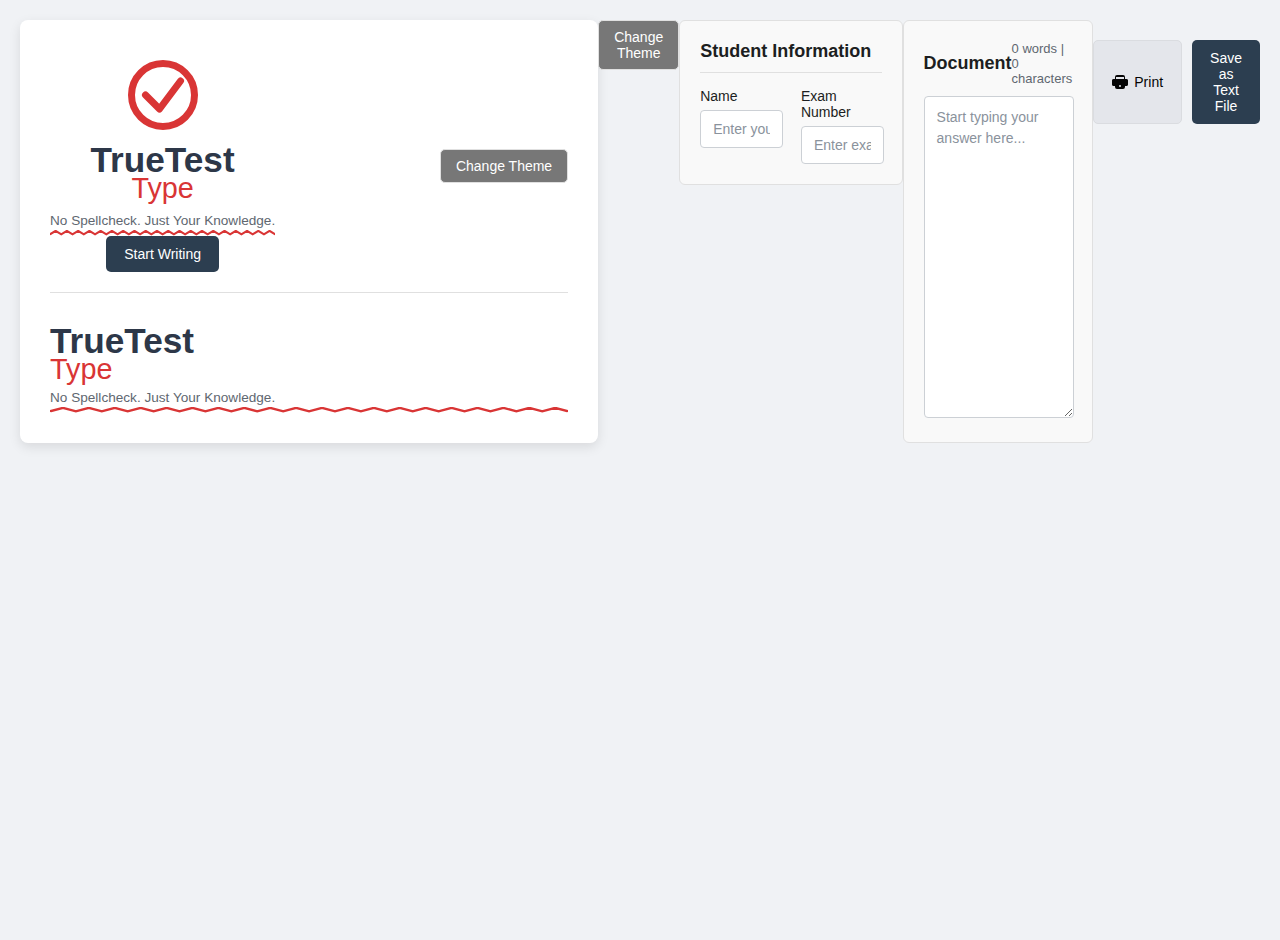
<file: index.html>
<!DOCTYPE html>
<html lang="en">
<head>
    <meta charset="UTF-8">
    <meta name="viewport" content="width=device-width, initial-scale=1.0">
    <title>True Test Type</title>
    <link rel="stylesheet" href="style.css">
    <link rel="icon" href="favicon.png" type="image/png">
</head>
<body>
    <div class="container">
        <header>
    <a href="#" class="logo-link" aria-label="TrueTest Type Home">
        <!-- Inside your <header> ... <a class="logo-link" ... > -->
        <div class="logo-header">
            <div class="logo-icon-container">
                <svg class="logo-icon" viewBox="0 0 100 100" xmlns="http://www.w3.org/2000/svg">
                    <circle cx="50" cy="50" r="45" fill="none" stroke-width="10"/>
                    <polyline points="25,50 45,70 75,30" fill="none" stroke-width="10" stroke-linecap="round" stroke-linejoin="round"/>
                </svg>
            </div>
            <div class="logo-text-container">
                <span class="logo-text-main">TrueTest</span>
                <span class="logo-text-secondary">Type</span>
            </div>
            <div class="logo-tagline">
                No Spellcheck. Just Your Knowledge.
                <svg class="squiggly-underline" viewBox="0 0 100 7" preserveAspectRatio="none" xmlns="http://www.w3.org/2000/svg">
                    <path d="M0,5 L2.5,1 L5,5 L7.5,1 L10,5 L12.5,1 L15,5 L17.5,1 L20,5 L22.5,1 L25,5 L27.5,1 L30,5 L32.5,1 L35,5 L37.5,1 L40,5 L42.5,1 L45,5 L47.5,1 L50,5 L52.5,1 L55,5 L57.5,1 L60,5 L62.5,1 L65,5 L67.5,1 L70,5 L72.5,1 L75,5 L77.5,1 L80,5 L82.5,1 L85,5 L87.5,1 L90,5 L92.5,1 L95,5 L97.5,1 L100,5"
                          fill="none" stroke-width="1.5" stroke-linecap="square" stroke-linejoin="miter"/>
                </svg>
            </div>
            <!-- **** NEW BUTTON ADDED BELOW **** -->
            <button id="start-writing-btn" class="primary-btn large-btn">Start Writing</button>
            <!-- **** END OF NEW BUTTON **** -->
        </div>
    </a>
    <button id="theme-toggle-btn" aria-label="Toggle Theme">Change Theme</button>
</header>
            <div class="logo-text-container">
                <span class="logo-text-main">TrueTest</span>
                <span class="logo-text-secondary">Type</span>
            </div>
            <div class="logo-tagline">
    No Spellcheck. Just Your Knowledge.
    <svg class="squiggly-underline" viewBox="0 0 100 7" preserveAspectRatio="none" xmlns="http://www.w3.org/2000/svg"> <!-- Adjusted viewBox height if needed -->
        <path d="M0,5 L2.5,1 L5,5 L7.5,1 L10,5 L12.5,1 L15,5 L17.5,1 L20,5 L22.5,1 L25,5 L27.5,1 L30,5 L32.5,1 L35,5 L37.5,1 L40,5 L42.5,1 L45,5 L47.5,1 L50,5 L52.5,1 L55,5 L57.5,1 L60,5 L62.5,1 L65,5 L67.5,1 L70,5 L72.5,1 L75,5 L77.5,1 L80,5 L82.5,1 L85,5 L87.5,1 L90,5 L92.5,1 L95,5 L97.5,1 L100,5"
              fill="none" stroke-width="1.5" stroke-linecap="square" stroke-linejoin="miter"/>
    </svg>
</div>
        </div>
    </a>
    <button id="theme-toggle-btn" aria-label="Toggle Theme">Change Theme</button>
</header>

        <section class="student-info">
            <h2>Student Information</h2>
            <div class="form-row">
                <div class="form-group">
                    <label for="student-name">Name</label>
                    <input type="text" id="student-name" name="student-name" placeholder="Enter your name" spellcheck="false">
                </div>
                <div class="form-group">
                    <label for="exam-number">Exam Number</label>
                    <input type="text" id="exam-number" name="exam-number" placeholder="Enter exam number" spellcheck="false">
                </div>
            </div>
        </section>

        <section class="document-editor">
            <div class="editor-header">
                <h2>Document</h2>
                <div class="char-word-count">
                    <span id="word-count">0 words</span> | <span id="char-count">0 characters</span>
                </div>
            </div>
            <textarea id="main-text" placeholder="Start typing your answer here..." spellcheck="false"></textarea>
        </section>

        <footer>
            <button id="print-btn" class="secondary-btn">
                <svg xmlns="http://www.w3.org/2000/svg" width="16" height="16" fill="currentColor" class="bi bi-printer-fill" viewBox="0 0 16 16">
                    <path d="M5 1a2 2 0 0 0-2 2v2H2a2 2 0 0 0-2 2v3a2 2 0 0 0 2 2h1v1a2 2 0 0 0 2 2h6a2 2 0 0 0 2-2v-1h1a2 2 0 0 0 2-2V7a2 2 0 0 0-2-2h-1V3a2 2 0 0 0-2-2H5zm4 11a1 1 0 1 1-2 0 1 1 0 0 1 2 0zM4 7V3h8v4H4z"/>
                    <path d="M0 7a2 2 0 0 1 2-2h12a2 2 0 0 1 2 2v3a2 2 0 0 1-2 2h-1v-1a2 2 0 0 0-2-2H5a2 2 0 0 0-2 2v1H2a2 2 0 0 1-2-2V7zm2.5 1a.5.5 0 1 0 0-1 .5.5 0 0 0 0 1z"/>
                  </svg>
                Print
            </button>
            <button id="save-btn" class="primary-btn">Save as Text File</button>
        </footer>
    </div>

    <script src="script.js"></script>
</body>
</html>
</file>
<file: style.css>
/* Define CSS Custom Properties (Variables) for the default (Light) theme */
:root {
    --body-bg: #f0f2f5;
    --container-bg: #ffffff;
    --section-bg: #f9f9f9;
    --text-primary: #1c1e21; /* For headings and strong text */
    --text-secondary: #333;  /* For general body text */
    --text-muted: #606770;   /* For placeholders, subtitles, counts */
    --border-color: #e0e0e0;
    --input-bg: #ffffff;
    --input-text: #1c1e21;
    --input-placeholder: #8a929c;
    --input-border: #ccd0d5;
    --focus-ring-color: rgba(0, 123, 255, 0.25);
    --focus-border-color: #007bff;
    --button-primary-bg: #2c3e50;
    --button-primary-text: #ffffff;
    --button-primary-hover-bg: #3a506b;
    --button-secondary-bg: #e4e6eb;
    --button-secondary-text: #050505;
    --button-secondary-border: #dadce0;
    --button-secondary-hover-bg: #d8dbdf;
    --theme-button-bg: #777;
    --theme-button-text: #fff;
    --theme-button-hover-bg: #555;
    --logo-red-color: #D93535; /* A specific red, adjust as needed */
    --logo-dark-color: #2D3748; /* A specific dark color, adjust as needed */
}

/* Dark Theme */
.theme-dark {
    --body-bg: #121212;
    --container-bg: #1e1e1e;
    --section-bg: #2a2a2a;
    --text-primary: #e0e0e0;
    --text-secondary: #c0c0c0;
    --text-muted: #a0a0a0;
    --border-color: #444444;
    --input-bg: #2c2c2c;
    --input-text: #e0e0e0;
    --input-placeholder: #777777;
    --input-border: #555555;
    --focus-ring-color: rgba(0, 123, 255, 0.3);
    --focus-border-color: #007bff; /* Keep focus blue for visibility or change if needed */
    --button-primary-bg: #007bff;
    --button-primary-text: #ffffff;
    --button-primary-hover-bg: #0056b3;
    --button-secondary-bg: #4a4a4a;
    --button-secondary-text: #e0e0e0;
    --button-secondary-border: #666666;
    --button-secondary-hover-bg: #5a5a5a;
    --theme-button-bg: #aaa;
    --theme-button-text: #121212;
    --theme-button-hover-bg: #ccc;
}

/* High Contrast Light Theme */
.theme-high-contrast-light {
    --body-bg: #ffffff;
    --container-bg: #ffffff;
    --section-bg: #f0f0f0;
    --text-primary: #000000;
    --text-secondary: #000000;
    --text-muted: #111111;
    --border-color: #000000;
    --input-bg: #ffffff;
    --input-text: #000000;
    --input-placeholder: #333333;
    --input-border: #000000;
    --focus-ring-color: rgba(0, 0, 0, 0.3);
    --focus-border-color: #000000;
    --button-primary-bg: #000000;
    --button-primary-text: #ffffff;
    --button-primary-hover-bg: #333333;
    --button-secondary-bg: #e0e0e0;
    --button-secondary-text: #000000;
    --button-secondary-border: #000000;
    --button-secondary-hover-bg: #c0c0c0;
    --theme-button-bg: #000;
    --theme-button-text: #fff;
    --theme-button-hover-bg: #333;
}

/* High Contrast Dark Theme (Inverted) */
.theme-high-contrast-dark {
    --body-bg: #000000;
    --container-bg: #000000;
    --section-bg: #1a1a1a;
    --text-primary: #ffffff;
    --text-secondary: #ffffff;
    --text-muted: #eeeeee;
    --border-color: #ffffff;
    --input-bg: #000000;
    --input-text: #ffffff;
    --input-placeholder: #cccccc;
    --input-border: #ffffff;
    --focus-ring-color: rgba(255, 255, 0, 0.5); /* Yellow focus for high visibility */
    --focus-border-color: #ffff00;
    --button-primary-bg: #ffffff;
    --button-primary-text: #000000;
    --button-primary-hover-bg: #dddddd;
    --button-secondary-bg: #333333;
    --button-secondary-text: #ffffff;
    --button-secondary-border: #ffffff;
    --button-secondary-hover-bg: #555555;
    --theme-button-bg: #fff;
    --theme-button-text: #000;
    --theme-button-hover-bg: #ddd;
}


/* General Styles using CSS Variables */
body {
    font-family: -apple-system, BlinkMacSystemFont, "Segoe UI", Roboto, "Helvetica Neue", Arial, sans-serif;
    background-color: var(--body-bg);
    color: var(--text-secondary);
    margin: 0;
    padding: 20px;
    display: flex;
    justify-content: center;
    align-items: flex-start;
    min-height: 100vh;
    transition: background-color 0.3s, color 0.3s;
}

.container {
    background-color: var(--container-bg);
    color: var(--text-secondary); /* Ensure container text color also uses variable */
    padding: 30px;
    border-radius: 8px;
    box-shadow: 0 4px 12px rgba(0, 0, 0, 0.1);
    width: 100%;
    max-width: 800px;
    transition: background-color 0.3s;
}


/* --- Logo Styles --- */
.logo-link {
    text-decoration: none; /* Remove underline from link */
    color: inherit; /* Inherit text color */
    display: inline-block; /* Allow transform/positioning if needed */
}

.logo-header {
    display: flex;
    flex-direction: column;
    align-items: center;
    text-align: center;
}

.logo-icon-container {
    margin-bottom: 8px; /* Space below icon */
}

.logo-icon {
    width: 70px; /* Adjust size as needed */
    height: 70px;
}

.logo-icon circle {
    stroke: var(--logo-red-color, #EF4444); /* Use CSS variable, fallback to red */
}

.logo-icon polyline {
    stroke: var(--logo-red-color, #EF4444); /* Use CSS variable, fallback to red */
}

.logo-text-container {
    margin-bottom: 4px; /* Space below "Type" */
}

.logo-text-main {
    font-size: 2.2em; /* Adjust size */
    font-weight: bold;
    color: var(--logo-dark-color, #1E293B); /* Use CSS variable, fallback to dark blue/black */
    display: block; /* Ensure it's on its own line if "Type" is smaller */
    line-height: 1;
}

.logo-text-secondary {
    font-size: 1.8em; /* Adjust size */
    color: var(--logo-red-color, #EF4444); /* Use CSS variable, fallback to red */
    display: block;
    line-height: 1;
    margin-top: -0.1em; /* Adjust vertical alignment with "TrueTest" */
}

.logo-tagline {
    font-size: 0.85em;
    color: var(--text-muted); /* Use existing muted text color variable */
    position: relative; /* For positioning the squiggly line */
    padding-bottom: 8px; /* Space for the squiggly line */
    margin-top: 6px;
}

.squiggly-underline {
    display: block;
    width: 100%; /* Make SVG take full width of tagline */
    height: 6px;  /* Height of the squiggly line */
    position: absolute;
    bottom: 0;
    left: 0;
}

.squiggly-underline path {
    stroke: var(--logo-red-color, #EF4444);
}

/* Update header to accommodate logo and button */
header {
    display: flex;
    justify-content: space-between; /* Space between logo and theme button */
    align-items: center; /* Vertically align logo and button */
    text-align: left; /* Reset text-align from previous if any */
    margin-bottom: 30px;
    border-bottom: 1px solid var(--border-color);
    padding-bottom: 20px; /* Increased padding */
    padding-top: 10px;
}

.header-content h1 {
    font-size: 28px;
    color: var(--text-primary);
    margin-bottom: 5px;
}

.header-content p {
    font-size: 14px;
    color: var(--text-muted);
    margin-top: 0;
}

#theme-toggle-btn {
    padding: 8px 15px;
    font-size: 14px;
    background-color: var(--theme-button-bg);
    color: var(--theme-button-text);
    border: 1px solid var(--border-color);
    border-radius: 5px;
    cursor: pointer;
    transition: background-color 0.3s, color 0.3s;
}

#theme-toggle-btn:hover {
    background-color: var(--theme-button-hover-bg);
}


.student-info, .document-editor {
    background-color: var(--section-bg);
    border: 1px solid var(--border-color);
    border-radius: 6px;
    padding: 20px;
    margin-bottom: 25px;
    transition: background-color 0.3s, border-color 0.3s;
}

.student-info h2, .document-editor h2 {
    font-size: 18px;
    color: var(--text-primary);
    margin-top: 0;
    margin-bottom: 15px;
    border-bottom: 1px solid var(--border-color);
    padding-bottom: 10px;
}

.form-row {
    display: flex;
    gap: 20px;
}

.form-group {
    flex: 1;
    display: flex;
    flex-direction: column;
}

.form-group label {
    font-size: 14px;
    color: var(--text-primary); /* Make labels use primary text color */
    margin-bottom: 6px;
    font-weight: 500;
}

.form-group input[type="text"],
textarea#main-text {
    padding: 10px 12px;
    border: 1px solid var(--input-border);
    border-radius: 4px;
    font-size: 14px;
    background-color: var(--input-bg);
    color: var(--input-text);
    transition: background-color 0.3s, color 0.3s, border-color 0.3s;
}
.form-group input[type="text"] {
     width: calc(100% - 24px); /* Account for padding */
}


.form-group input[type="text"]::placeholder,
textarea#main-text::placeholder {
    color: var(--input-placeholder);
}

.form-group input[type="text"]:focus,
textarea#main-text:focus {
    outline: none;
    border-color: var(--focus-border-color);
    box-shadow: 0 0 0 2px var(--focus-ring-color);
}

.editor-header {
    display: flex;
    justify-content: space-between;
    align-items: center;
    margin-bottom: 10px;
}

.editor-header h2 {
    border-bottom: none;
    padding-bottom: 0;
    margin-bottom: 0;
}

.char-word-count {
    font-size: 13px;
    color: var(--text-muted);
}

textarea#main-text {
    width: calc(100% - 24px); 
    height: 300px;
    line-height: 1.5;
    resize: vertical;
    font-family: inherit;
}

footer {
    display: flex;
    justify-content: flex-end;
    gap: 10px;
    margin-top: 20px;
}

button { /* General button styling, specific buttons override */
    padding: 10px 18px;
    border: none;
    border-radius: 5px;
    font-size: 14px;
    font-weight: 500;
    cursor: pointer;
    display: inline-flex;
    align-items: center;
    gap: 6px;
    transition: background-color 0.3s, color 0.3s;
}

button.primary-btn {
    background-color: var(--button-primary-bg);
    color: var(--button-primary-text);
}

button.primary-btn:hover {
    background-color: var(--button-primary-hover-bg);
}

button.secondary-btn {
    background-color: var(--button-secondary-bg);
    color: var(--button-secondary-text);
    border: 1px solid var(--button-secondary-border); /* Use variable for border */
}

button.secondary-btn:hover {
    background-color: var(--button-secondary-hover-bg);
}

/* SVG icon color for print button */
button.secondary-btn svg {
    fill: var(--button-secondary-text); /* Match text color */
}
.theme-dark button.secondary-btn svg {
    fill: var(--button-secondary-text);
}
.theme-high-contrast-light button.secondary-btn svg {
    fill: var(--button-secondary-text);
}
.theme-high-contrast-dark button.secondary-btn svg {
    fill: var(--button-secondary-text);
}


@media (max-width: 600px) {
    header {
        flex-direction: column;
        align-items: flex-start;
    }
    #theme-toggle-btn {
        margin-top: 10px;
        width: 100%; /* Make theme button full width on small screens */
    }
    .form-row {
        flex-direction: column;
        gap: 15px;
    }
    .container {
        padding: 20px;
    }
    .header-content h1 {
        font-size: 24px;
    }
    footer {
        flex-direction: column;
    }
    footer button { /* Buttons in footer */
        width: 100%;
        justify-content: center;
    }
}
</file>
